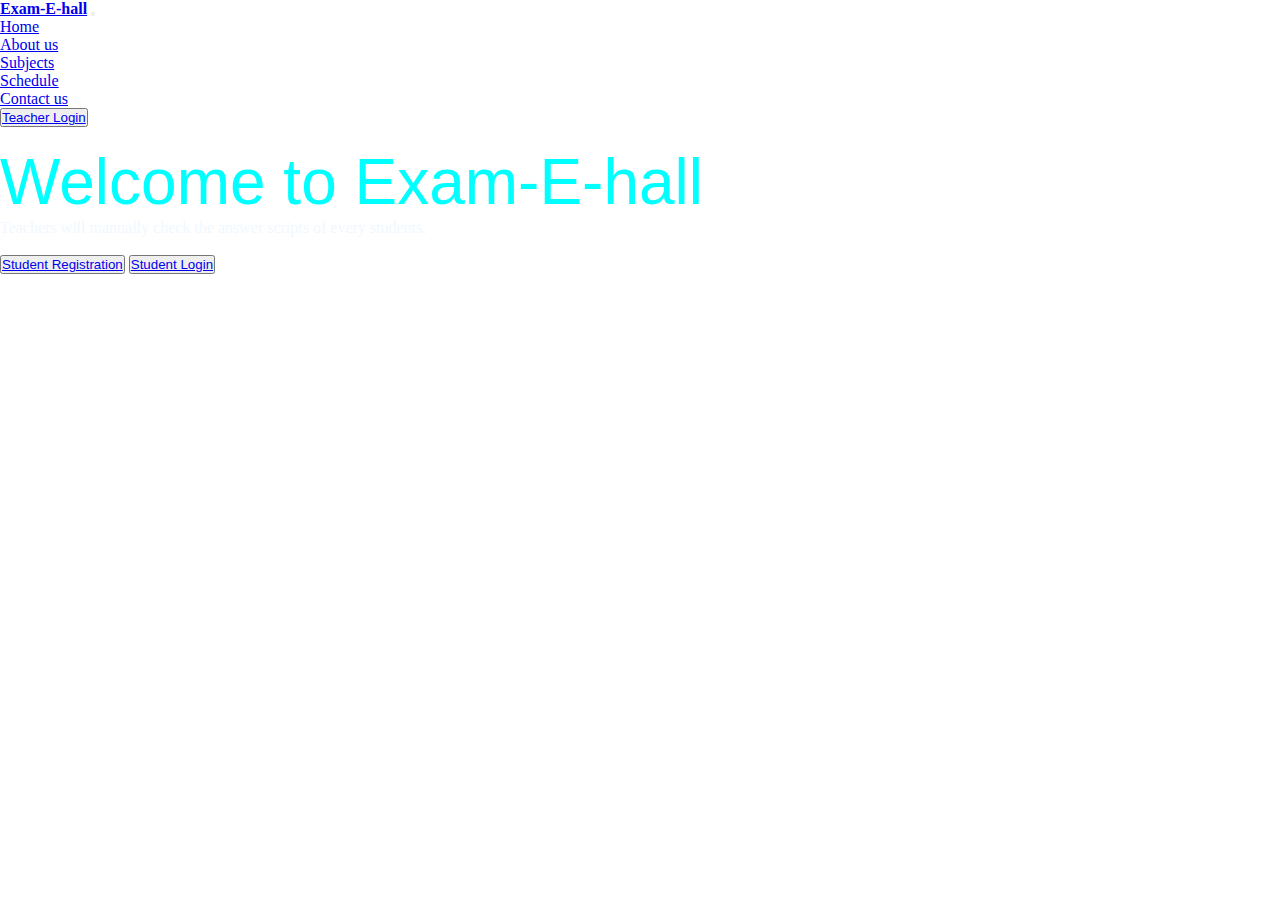
<file: index.html>
<!doctype html>
<html lang="en">
  <head>
    <!-- Required meta tags -->
    <meta charset="utf-8">
    <meta name="viewport" content="width=device-width, initial-scale=1">

    <!-- Bootstrap CSS -->
    <link href="https://cdn.jsdelivr.net/npm/bootstrap@5.0.2/dist/css/bootstrap.min.css" rel="stylesheet" integrity="sha384-EVSTQN3/azprG1Anm3QDgpJLIm9Nao0Yz1ztcQTwFspd3yD65VohhpuuCOmLASjC" crossorigin="anonymous">

    <title>Hello, world!</title>
    <link rel="stylesheet" href="css.css">
  </head>
  <body>
    <div class="main">
  
    <nav class="navbar navbar-expand-lg navbar-dark bg-primary">
        <div class="container-fluid">
          <a class="navbar-brand" href="#"><b>Exam-E-hall</b></a>
          <button class="navbar-toggler" type="button" data-bs-toggle="collapse" data-bs-target="#navbarSupportedContent" aria-controls="navbarSupportedContent" aria-expanded="false" aria-label="Toggle navigation">
            <span class="navbar-toggler-icon"></span>
          </button>
          <div class="collapse navbar-collapse" id="navbarSupportedContent">
            <ul class="navbar-nav m-auto mb-2 mb-lg-0">
              <li class="nav-item">
                <a class="nav-link" href="#">Home</a>
              </li>
              <li class="nav-item">
                <a class="nav-link" href="#">About us</a>
              </li>
              <li class="nav-item dropdown">
                <a class="nav-link" href="#" >
                    Subjects
                </a>
              </li>
              <li class="nav-item dropdown">
                <a class="nav-link" href="#" >
                  Schedule
                </a>
              </li>
              <li class="nav-item dropdown">
                <a class="nav-link" href="#" >
                  Contact us
                </a>
              </li>
            </ul>
            <form class="d-flex">
                <button type="button" class="btn btn-light"><a href="log-in.html">Teacher Login</a></button>
            </form>
          </div>
        </div>
      </nav>
  

      
        <div class="container">
            <div class="row">
                <div class="col-lg-10">
                    <br>
                    <h1>Welcome to Exam-E-hall</h1>
                      <p>
                        Teachers will manually check the answer scripts of every students.
                    </p>
                    <br>
                    
                    <button type="button" class="btn btn-light btn-lg"><a href="registration.html">Student Registration</a></button>
                    <button type="button" class="btn btn-light btn-lg"><a href="log-in.html">Student Login</a></button>
                </div>
            </div>
        </div>
    </div>

    
    <!-- Optional JavaScript; choose one of the two! -->

    <!-- Option 1: Bootstrap Bundle with Popper -->
    <script src="https://cdn.jsdelivr.net/npm/bootstrap@5.0.2/dist/js/bootstrap.bundle.min.js" integrity="sha384-MrcW6ZMFYlzcLA8Nl+NtUVF0sA7MsXsP1UyJoMp4YLEuNSfAP+JcXn/tWtIaxVXM" crossorigin="anonymous"></script>

    <!-- Option 2: Separate Popper and Bootstrap JS -->
    <!--
    <script src="https://cdn.jsdelivr.net/npm/@popperjs/core@2.9.2/dist/umd/popper.min.js" integrity="sha384-IQsoLXl5PILFhosVNubq5LC7Qb9DXgDA9i+tQ8Zj3iwWAwPtgFTxbJ8NT4GN1R8p" crossorigin="anonymous"></script>
    <script src="https://cdn.jsdelivr.net/npm/bootstrap@5.0.2/dist/js/bootstrap.min.js" integrity="sha384-cVKIPhGWiC2Al4u+LWgxfKTRIcfu0JTxR+EQDz/bgldoEyl4H0zUF0QKbrJ0EcQF" crossorigin="anonymous"></script>
    -->
  </body>
</html>
</file>
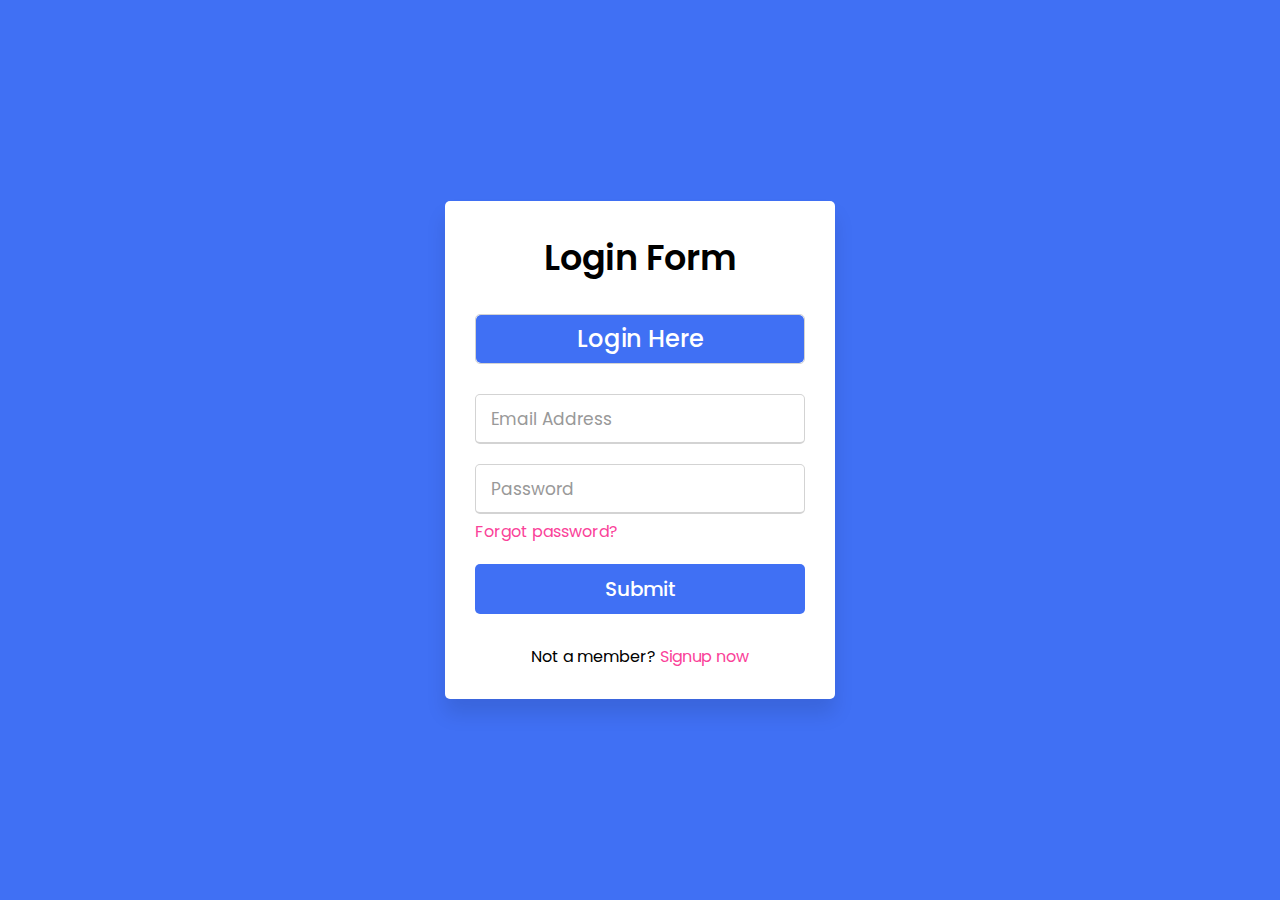
<file: log-in.html>
<!DOCTYPE html>
<html lang="en" dir="ltr">
   <head>
      <meta charset="utf-8">
      <title>Login Form</title>
      <link rel="stylesheet" href="style1.css">
      <meta name="viewport" content="width=device-width, initial-scale=1.0">

      <link rel="shortcut icon" href="favico.png">

   </head>
   <body>
    
      <div class="wrapper">
         <div class="title-text">
            <div class="title login">
               Login Form
            </div>
            
         </div>
         <div class="form-container">
            <div class="slide-controls">
               <input type="radio" name="slide" id="login" checked>
               <label for="login" class="slide login">Login Here</label>
               <div class="slider-tab"></div>
            </div>
            <div class="form-inner">
               <form action="#" class="login">
                  <div class="field">
                     <input type="text" placeholder="Email Address" required>
                  </div>
                  <div class="field">
                     <input type="password" placeholder="Password" required>
                  </div>
                  <div class="pass-link">
                     <a href="#">Forgot password?</a>
                  </div>
                  <div class="field btn">
                     <div class="btn-layer"></div>
                     <input type="submit" value="Submit">
                  </div>
                  <div class="signup-link">
                     Not a member? <a href="">Signup now</a>
                  </div>
               </form>
               <form action="#" class="signup">
                  <div class="field">
                     <input type="text" placeholder="Email Address" required>
                  </div>
                  <div class="field">
                     <input type="password" placeholder="Password" required>
                  </div>
                  <div class="field">
                     <input type="password" placeholder="Confirm password" required>
                  </div>
                  <div class="field btn">
                     <div class="btn-layer"></div>
                     <input type="submit" value="Signup">
                  </div>
               </form>
            </div>
         </div>
      </div>
      
      
   </body>
</html>
</file>
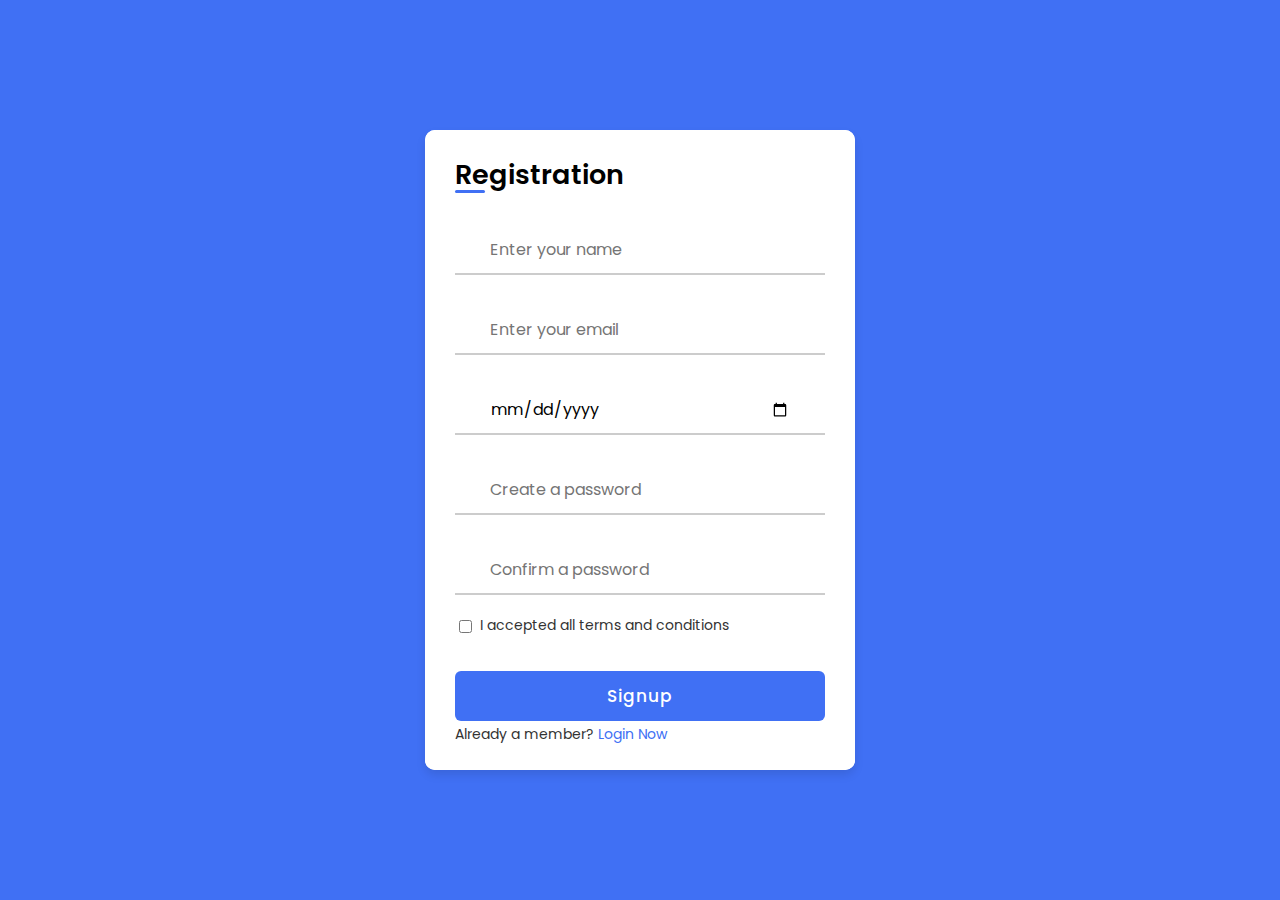
<file: registration.html>
<!DOCTYPE html>
<html lang="en">
<head>
    <meta charset="UTF-8">
    <meta http-equiv="X-UA-Compatible" content="IE=edge">
    <meta name="viewport" content="width=device-width, initial-scale=1.0">
    
    <link rel="shortcut icon" href="favicon.png">
    <!-- ===== Iconscout CSS ===== -->
    <link rel="stylesheet" href="https://unicons.iconscout.com/release/v4.0.0/css/line.css">

    <!-- ===== CSS ===== -->
    <link rel="stylesheet" href="style.css">
         
    <title>Registration Form</title>
</head>
<body>
    
    <div class="container">
      <div class="forms">
    

            <!-- Registration Form -->
            <div class="form signup">
                <span class="title">Registration</span>

                <form action="#">
                    <div class="input-field">
                        <input type="text" placeholder="Enter your name" required>
                        <i class="uil uil-user"></i>
                    </div>
                    <div class="input-field">
                        <input type="text" placeholder="Enter your email" required>
                        <i class="uil uil-envelope icon"></i>
                    </div>
                    <div class="input-field">
                        <input type="date" placeholder="Enter your DOB" required>
                        <i class="uil uil-schedule"></i>
                    </div>
                    <div class="input-field">
                        <input type="password" class="password" placeholder="Create a password" required>
                        <i class="uil uil-lock icon"></i>
                    </div>
                    <div class="input-field">
                        <input type="password" class="password" placeholder="Confirm a password" required>
                        <i class="uil uil-lock icon"></i>
                        <i class="uil uil-eye-slash showHidePw"></i>
                    </div>

                    <div class="checkbox-text">
                        <div class="checkbox-content">
                            <input type="checkbox" id="termCon">
                            <label for="termCon" class="text">I accepted all terms and conditions</label>
                        </div>
                    </div>

                    <div class="input-field button">
                        <input type="button" value="Signup">
                    </div>
                </form>

                <div class="login-signup">
                    <span class="text">Already a member?
                        <a href="#" class="text login-link">Login Now</a>
                    </span>
                </div>
            </div>
        </div>
    </div>


</body>
</html>
</file>
<file: css.css>
*{
    padding: 0;
    margin:0;
    box-sizing: border-box;
}
.nav-item{
    color: white;
}


.main{
    /*background: url(https://st2.depositphotos.com/1037987/5987/i/450/depositphotos_59874231-stock-photo-teacher-with-college-students.jpg ) no-repeat;
    background: url(https://www.educationworld.in/wp-content/uploads/2021/05/St-Stephens-College.jpg) no-repeat;*/
    background: url(https://blog.learnyst.com/wp-content/uploads/2020/10/best-online-exam-software-5.jpg);
    background-repeat: no-repeat;
    background-size:cover;
    min-height: 100vh;
    width: 100%;
    /*height: 100%;*/
}

.main h1{
    font-size: 4rem;
    font-weight: 200;
    color:cyan;
    font-family:'Gill Sans', 'Gill Sans MT', Calibri, 'Trebuchet MS', sans-serif
}

.main p{
    color:aliceblue;
    font-weight: 500;
}
</file>
<file: style1.css>
@import url('https://fonts.googleapis.com/css?family=Poppins:400,500,600,700&display=swap');
*{
  margin: 0;
  padding: 0;
  box-sizing: border-box;
  font-family: 'Poppins', sans-serif;
}
html,body{
  display: grid;
  height: 100%;
  width: 100%;
  place-items: center;
  background-color: #4070f4;
}
::selection{
  background-color: #4070f4;
  color: #fff;
}
.wrapper{
  overflow: hidden;
  max-width: 390px;
  background: #fff;
  padding: 30px;
  border-radius: 5px;
  box-shadow: 0px 15px 20px rgba(0,0,0,0.1);
}
.wrapper .title-text{
  display: flex;
  width: 200%;
}
.wrapper .title{
  width: 50%;
  font-size: 35px;
  font-weight: 600;
  text-align: center;
  transition: all 0.6s cubic-bezier(0.68,-0.55,0.265,1.55);
}
.wrapper .slide-controls{
  position: relative;
  display: flex;
  height: 50px;
  width: 100%;
  overflow: hidden;
  margin: 30px 0 10px 0;
  justify-content: space-between;
  border: 1px solid lightgrey;
  border-radius: 5px;
}
.slide-controls .slide{
  height: 100%;
  width: 100%;
  color: #fff;
  font-size: 24px;
  font-weight: 500;
  text-align: center;
  line-height: 48px;
  cursor: pointer;
  z-index: 1;
  transition: all 0.6s ease;
}
.slide-controls label.signup{
  color: #000;
}
.slide-controls .slider-tab{
  position: absolute;
  height: 100%;
  width: 100%;
  left: 0;
  z-index: 0;
  border-radius: 5px;
  background-color: #4070f4;
  transition: all 0.6s cubic-bezier(0.68,-0.55,0.265,1.55);
}
input[type="radio"]{
  display: none;
}
#signup:checked ~ .slider-tab{
  left: 50%;
}
#signup:checked ~ label.signup{
  color: #fff;
  cursor: default;
  user-select: none;
}
#signup:checked ~ label.login{
  color: #000;
}
#login:checked ~ label.signup{
  color: #000;
}
#login:checked ~ label.login{
  cursor: default;
  user-select: none;
}
.wrapper .form-container{
  width: 100%;
  overflow: hidden;
}
.form-container .form-inner{
  display: flex;
  width: 200%;
}
.form-container .form-inner form{
  width: 50%;
  transition: all 0.6s cubic-bezier(0.68,-0.55,0.265,1.55);
}
.form-inner form .field{
  height: 50px;
  width: 100%;
  margin-top: 20px;
}
.form-inner form .field input{
  height: 100%;
  width: 100%;
  outline: none;
  padding-left: 15px;
  border-radius: 5px;
  border: 1px solid lightgrey;
  border-bottom-width: 2px;
  font-size: 17px;
  transition: all 0.3s ease;
}
.form-inner form .field input:focus{
  background-color: #4070f4;
  /* box-shadow: inset 0 0 3px #fb6aae; */
}
.form-inner form .field input::placeholder{
  color: #999;
  transition: all 0.3s ease;
}
form .field input:focus::placeholder{
  color: #b3b3b3;
}
.form-inner form .pass-link{
  margin-top: 5px;
}
.form-inner form .signup-link{
  text-align: center;
  margin-top: 30px;
}
.form-inner form .pass-link a,
.form-inner form .signup-link a{
  color: #fa4299;
  text-decoration: none;
}
.form-inner form .pass-link a:hover,
.form-inner form .signup-link a:hover{
  text-decoration: underline;
}


form .btn{
  height: 50px;
  width: 100%;
  border-radius: 5px;
  position: relative;
  overflow: hidden;
}
form .btn .btn-layer{
  height: 100%;
  width: 300%;
  position: absolute;
  left: -100%;
  background-color: #4070f4;
  border-radius: 5px;
  transition: all 0.4s ease;;
}
form .btn:hover .btn-layer{
  left: 0;
}
form .btn input[type="submit"]{
  height: 100%;
  width: 100%;
  z-index: 1;
  position: relative;
  background: none;
  border: none;
  color: #fff;
  padding-left: 0;
  border-radius: 5px;
  font-size: 20px;
  font-weight: 500;
  cursor: pointer;
}
</file>
<file: style.css>
/* ===== Google Font Import - Poformsins ===== */
@import url('https://fonts.googleapis.com/css2?family=Poppins:wght@300;400;500;600;700&display=swap');

*{
    margin: 0;
    padding: 0;
    box-sizing: border-box;
    font-family: 'Poppins', sans-serif;
}

body{
    height: 100vh;
    display: flex;
    align-items: center;
    justify-content: center;
    background-color: #4070f4;
}

.container{
    position: relative;
    max-width: 430px;
    width: 100%;
    background: #fff;
    border-radius: 10px;
    box-shadow: 0 5px 10px rgba(0, 0, 0, 0.1);
    overflow: hidden;
    margin: 0 20px;
}

.container .forms{
    display: flex;
    align-items: center;
    height: 640px;
    width: 200%;
    transition: height 0.2s ease;
}


.container .form{
    width: 50%;
    padding: 30px;
    background-color: #fff;
    transition: margin-left 0.18s ease;
}

.container.active .login{
    margin-left: -50%;
    opacity: 0;
    transition: margin-left 0.18s ease, opacity 0.15s ease;
}


.container.active .forms{
    height: 600px;
}
.container .form .title{
    position: relative;
    font-size: 27px;
    font-weight: 600;
}

.form .title::before{
    content: '';
    position: absolute;
    left: 0;
    bottom: 0;
    height: 3px;
    width: 30px;
    background-color: #4070f4;
    border-radius: 25px;
}

.form .input-field{
    position: relative;
    height: 50px;
    width: 100%;
    margin-top: 30px;
}

.input-field input {
  position: absolute;
  height: 100%;
  width: 100%;
  padding: 0 35px;
  border: none;
  outline: none;
  font-size: 16px;
  border-bottom: 2px solid #ccc;
  border-top: 2px solid transparent;
  transition: all 0.2s ease;
}

.input-field input:is(:focus, :valid){
    border-bottom-color: #4070f4;
}

.input-field i{
    position: absolute;
    top: 50%;
    transform: translateY(-50%);
    color: #999;
    font-size: 23px;
    transition: all 0.2s ease;
}

.input-field input:is(:focus, :valid) ~ i{
    color: #4070f4;
}

.input-field i.icon{
    left: 0;
}
.input-field i.showHidePw{
    right: 0;
    cursor: pointer;
    padding: 10px;
}

.form .checkbox-text{
    display: flex;
    align-items: center;
    justify-content: space-between;
    margin-top: 20px;
}

.checkbox-text .checkbox-content{
    display: flex;
    align-items: center;
}

.checkbox-content input{
    margin: 0 8px -2px 4px;
    accent-color: #4070f4;
}

.form .text {
    color: #333;
    font-size: 14px;
}

.form a.text{
    color: #4070f4;
    text-decoration: none;
}
.form a:hover{
    text-decoration: underline;
}

.form .button{
    margin-top: 35px;
}

.form .button input{
    border: none;
    color: #fff;
    font-size: 17px;
    font-weight: 500;
    letter-spacing: 1px;
    border-radius: 6px;
    background-color: #4070f4;
    cursor: pointer;
    transition: all 0.3s ease;
}

.button input:hover{
    background-color: #265df2;
}
</file>
